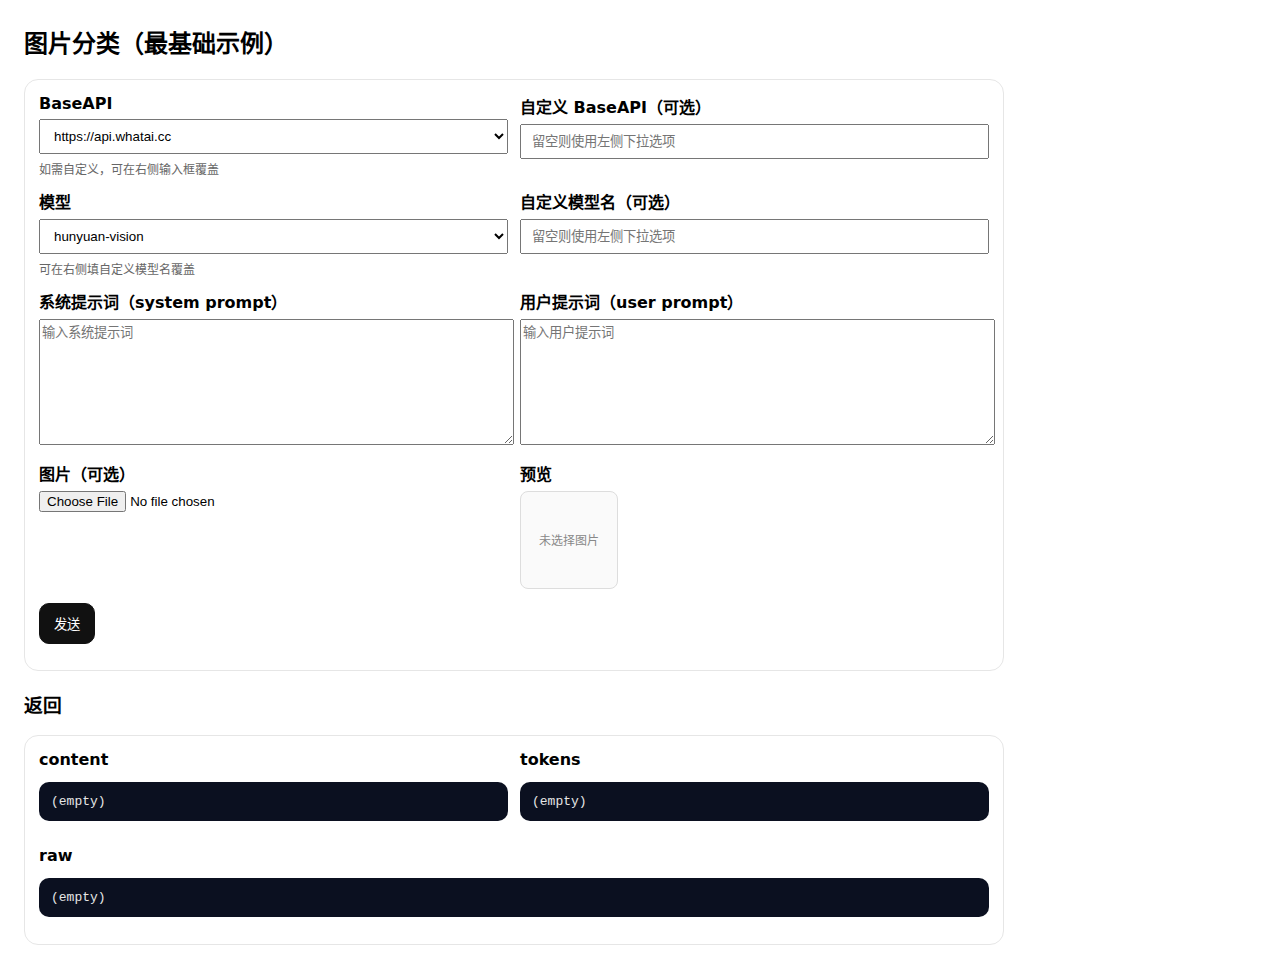
<file: 代码/index.html>
<!doctype html>
<html lang="zh-CN">
<head>
  <meta charset="utf-8" />
  <meta name="viewport" content="width=device-width, initial-scale=1" />
  <title>图片分类 - 最小前端</title>
  <style>
    body { font-family: system-ui, -apple-system, Segoe UI, Roboto, Arial; margin: 24px; max-width: 980px; }
    textarea { width: 100%; min-height: 120px; resize: vertical; }
    input[type="text"], select { width: 100%; padding: 8px 10px; box-sizing: border-box; }
    input[type="file"] { width: 100%; }
    .row { margin: 12px 0; }
    .btn { padding: 10px 14px; cursor: pointer; border: 1px solid #111; background: #111; color: #fff; border-radius: 10px; }
    .btn:active { transform: translateY(1px); }
    pre { background: #0b1020; color: #e6e6e6; padding: 12px; overflow: auto; border-radius: 10px; }
    label { font-weight: 600; display: block; margin-bottom: 6px; }
    .hint { color: #666; font-size: 12px; margin-top: 6px; }
    .card { border: 1px solid #e6e6e6; border-radius: 14px; padding: 14px; background: #fff; }
    .grid-2 { display: grid; grid-template-columns: 1fr 1fr; gap: 12px; }
    .grid-3 { display: grid; grid-template-columns: 2fr 1fr 1fr; gap: 12px; }
    @media (max-width: 760px) {
      .grid-2, .grid-3 { grid-template-columns: 1fr; }
    }
    .kv { display: grid; grid-template-columns: 150px 1fr; gap: 10px; align-items: start; }
    .kv label { margin: 0; }
    .img-preview { width: 96px; height: 96px; border: 1px solid #ddd; border-radius: 8px; overflow: hidden; background: #fafafa; display: flex; align-items: center; justify-content: center; }
    .img-preview img { width: 100%; height: 100%; object-fit: cover; display: none; }
    .img-preview .placeholder { color: #888; font-size: 12px; }
  </style>
</head>
<body>
  <h2>图片分类（最基础示例）</h2>

  <div class="row card">
    <div class="grid-2">
      <div>
        <label for="baseApi">BaseAPI</label>
        <select id="baseApi">
          <option value="https://api.hunyuan.cloud.tencent.com/v1">https://api.hunyuan.cloud.tencent.com/v1</option>
          <option value="https://api.whatai.cc" selected>https://api.whatai.cc</option>
        </select>
        <div class="hint">如需自定义，可在右侧输入框覆盖</div>
      </div>
      <div>
        <label for="baseApiCustom">自定义 BaseAPI（可选）</label>
        <input id="baseApiCustom" type="text" placeholder="留空则使用左侧下拉选项" />
      </div>
    </div>

    <div class="grid-2" style="margin-top: 12px;">
      <div>
        <label for="model">模型</label>
        <select id="model">
          <option value="hunyuan-vision" selected>hunyuan-vision</option>
          <option value="grok-4">grok-4</option>
          <option value="claude-opus-4-5-20251101">claude-opus-4-5-20251101</option>
          <option value="gemini-2.5-pro-thinking-*">gemini-2.5-pro-thinking-*</option>
        </select>
        <div class="hint">可在右侧填自定义模型名覆盖</div>
      </div>
      <div>
        <label for="modelCustom">自定义模型名（可选）</label>
        <input id="modelCustom" type="text" placeholder="留空则使用左侧下拉选项" />
      </div>
    </div>

    <div class="grid-2" style="margin-top: 12px;">
      <div>
        <label for="sys">系统提示词（system prompt）</label>
        <textarea id="sys" placeholder="输入系统提示词"></textarea>
      </div>
      <div>
        <label for="user">用户提示词（user prompt）</label>
        <textarea id="user" placeholder="输入用户提示词"></textarea>
      </div>
    </div>

    <div class="grid-2" style="margin-top: 12px; align-items: start;">
      <div>
        <label for="image">图片（可选）</label>
        <input id="image" type="file" accept="image/*" />
      </div>
      <div>
        <label>预览</label>
        <div class="img-preview" id="imgPreviewBox">
          <span class="placeholder" id="imgPlaceholder">未选择图片</span>
          <img id="imgPreview" alt="preview" />
        </div>
      </div>
    </div>

    <div class="row" style="margin-top: 14px;">
      <button class="btn" id="sendBtn">发送</button>
    </div>
  </div>

  <h3>返回</h3>
  <div class="row card">
    <div class="grid-2">
      <div>
        <label>content</label>
        <pre id="contentOut">(empty)</pre>
      </div>
      <div>
        <label>tokens</label>
        <pre id="tokensOut">(empty)</pre>
      </div>
    </div>
    <div style="margin-top: 12px;">
      <label>raw</label>
      <pre id="out">(empty)</pre>
    </div>
  </div>

<script>
  const out = document.getElementById('out');
  const contentOut = document.getElementById('contentOut');
  const tokensOut = document.getElementById('tokensOut');
  const sendBtn = document.getElementById('sendBtn');
  const imageInput = document.getElementById('image');
  const imgPreview = document.getElementById('imgPreview');
  const imgPlaceholder = document.getElementById('imgPlaceholder');

  let previewUrl = null;

  function setPreview(file) {
    if (previewUrl) {
      URL.revokeObjectURL(previewUrl);
      previewUrl = null;
    }
    if (!file) {
      imgPreview.style.display = 'none';
      imgPreview.removeAttribute('src');
      imgPlaceholder.style.display = 'inline';
      return;
    }
    previewUrl = URL.createObjectURL(file);
    imgPreview.src = previewUrl;
    imgPreview.style.display = 'block';
    imgPlaceholder.style.display = 'none';
  }

  imageInput.addEventListener('change', () => {
    const file = imageInput.files && imageInput.files[0] ? imageInput.files[0] : null;
    setPreview(file);
  });

  function show(obj) {
    out.textContent = typeof obj === 'string' ? obj : JSON.stringify(obj, null, 2);
  }

  function showResult(data) {
    if (!data || typeof data !== 'object') {
      contentOut.textContent = '';
      tokensOut.textContent = '';
      show(data);
      return;
    }

    contentOut.textContent = data.content ?? '';
    tokensOut.textContent = JSON.stringify(
      {
        completion_tokens: data.completion_tokens ?? null,
        prompt_tokens: data.prompt_tokens ?? null,
        total_tokens: data.total_tokens ?? null,
      },
      null,
      2
    );
    show(data.raw ?? data);
  }

  sendBtn.addEventListener('click', async () => {
    const baseApi = document.getElementById('baseApi').value.trim();
    const baseApiCustom = document.getElementById('baseApiCustom').value.trim();
    const baseUrl = (baseApiCustom || baseApi).trim();

    const modelSel = document.getElementById('model').value.trim();
    const modelCustom = document.getElementById('modelCustom').value.trim();
    const model = (modelCustom || modelSel).trim();

    const sys = document.getElementById('sys').value;
    const user = document.getElementById('user').value;
    const imageFile = document.getElementById('image').files[0];

    const form = new FormData();
    form.append('base_url', baseUrl);
    form.append('model', model);
    form.append('system_prompt', sys);
    form.append('user_prompt', user);
    if (imageFile) form.append('image', imageFile);

    contentOut.textContent = 'Loading...';
    tokensOut.textContent = '';
    show('Loading...');
    try {
      const resp = await fetch(`/api/chat`, { method: 'POST', body: form });
      const text = await resp.text();
      let data;
      try { data = JSON.parse(text); } catch { data = text; }
      if (!resp.ok) {
        showResult({ content: '', completion_tokens: null, prompt_tokens: null, total_tokens: null, raw: { error: 'Request failed', status: resp.status, data } });
        return;
      }
      showResult(data);
    } catch (e) {
      showResult({ content: '', completion_tokens: null, prompt_tokens: null, total_tokens: null, raw: { error: String(e) } });
    }
  });
</script>
</body>
</html>
</file>
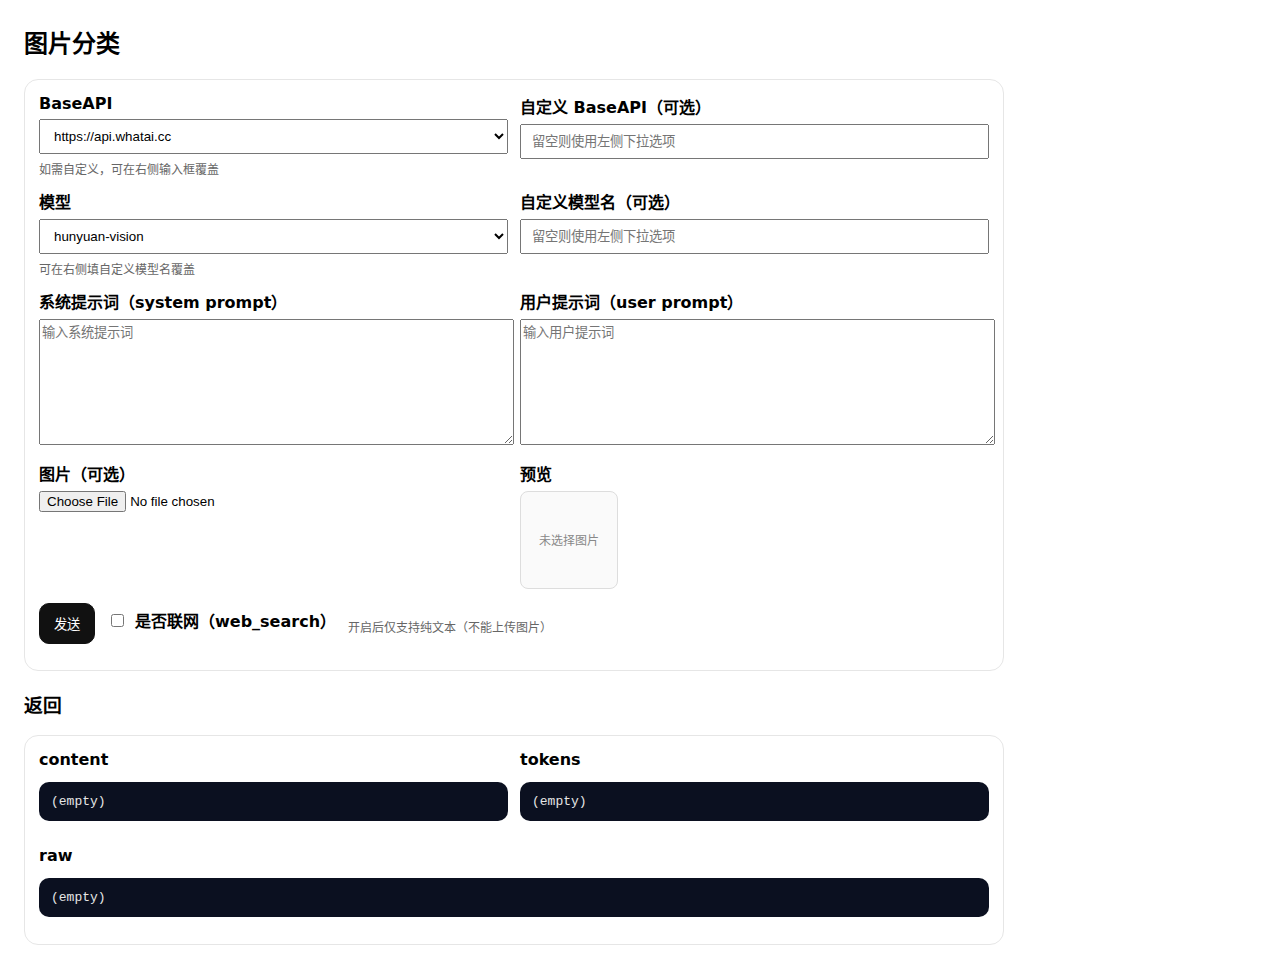
<file: 代码/qxk/index.html>
<!doctype html>
<html lang="zh-CN">
<head>
  <meta charset="utf-8" />
  <meta name="viewport" content="width=device-width, initial-scale=1" />
  <title>图片分类 - 最小前端</title>
  <style>
    body { font-family: system-ui, -apple-system, Segoe UI, Roboto, Arial; margin: 24px; max-width: 980px; }
    textarea { width: 100%; min-height: 120px; resize: vertical; }
    input[type="text"], select { width: 100%; padding: 8px 10px; box-sizing: border-box; }
    input[type="file"] { width: 100%; }
    .row { margin: 12px 0; }
    .btn { padding: 10px 14px; cursor: pointer; border: 1px solid #111; background: #111; color: #fff; border-radius: 10px; }
    .btn:active { transform: translateY(1px); }
    .btn-secondary { border: 1px solid #ddd; background: #fff; color: #111; }
    pre { background: #0b1020; color: #e6e6e6; padding: 12px; overflow: auto; border-radius: 10px; }
    label { font-weight: 600; display: block; margin-bottom: 6px; }
    .hint { color: #666; font-size: 12px; margin-top: 6px; }
    .card { border: 1px solid #e6e6e6; border-radius: 14px; padding: 14px; background: #fff; }
    .grid-2 { display: grid; grid-template-columns: 1fr 1fr; gap: 12px; }
    .grid-3 { display: grid; grid-template-columns: 2fr 1fr 1fr; gap: 12px; }
    @media (max-width: 760px) {
      .grid-2, .grid-3 { grid-template-columns: 1fr; }
    }
    .kv { display: grid; grid-template-columns: 150px 1fr; gap: 10px; align-items: start; }
    .kv label { margin: 0; }
    .img-preview { width: 96px; height: 96px; border: 1px solid #ddd; border-radius: 8px; overflow: hidden; background: #fafafa; display: flex; align-items: center; justify-content: center; }
    .img-preview img { width: 100%; height: 100%; object-fit: cover; display: none; }
    .img-preview .placeholder { color: #888; font-size: 12px; }
    .toggle { display: inline-flex; align-items: center; gap: 8px; user-select: none; }
    .toggle input { width: auto; }
    .actions { display: flex; align-items: center; gap: 12px; flex-wrap: wrap; }
  </style>
</head>
<body>
  <h2>图片分类</h2>

  <div class="row card">
    <div class="grid-2">
      <div>
        <label for="baseApi">BaseAPI</label>
        <select id="baseApi">
          <option value="https://api.hunyuan.cloud.tencent.com/v1">https://api.hunyuan.cloud.tencent.com/v1</option>
          <option value="https://api.whatai.cc" selected>https://api.whatai.cc</option>
          <option value="https://api.openai.com/v1">https://api.openai.com/v1</option>
        </select>
        <div class="hint">如需自定义，可在右侧输入框覆盖</div>
      </div>
      <div>
        <label for="baseApiCustom">自定义 BaseAPI（可选）</label>
        <input id="baseApiCustom" type="text" placeholder="留空则使用左侧下拉选项" />
      </div>
    </div>

    <div class="grid-2" style="margin-top: 12px;">
      <div>
        <label for="model">模型</label>
        <select id="model">
          <option value="hunyuan-vision" selected>hunyuan-vision</option>
          <option value="grok-4">grok-4</option>
          <option value="claude-opus-4-5-20251101">claude-opus-4-5-20251101</option>
          <option value="gemini-2.5-pro-thinking-*">gemini-2.5-pro-thinking-*</option>
        </select>
        <div class="hint">可在右侧填自定义模型名覆盖</div>
      </div>
      <div>
        <label for="modelCustom">自定义模型名（可选）</label>
        <input id="modelCustom" type="text" placeholder="留空则使用左侧下拉选项" />
      </div>
    </div>

    <div class="grid-2" style="margin-top: 12px;">
      <div>
        <label for="sys">系统提示词（system prompt）</label>
        <textarea id="sys" placeholder="输入系统提示词"></textarea>
      </div>
      <div>
        <label for="user">用户提示词（user prompt）</label>
        <textarea id="user" placeholder="输入用户提示词"></textarea>
      </div>
    </div>

    <div class="grid-2" style="margin-top: 12px; align-items: start;">
      <div>
        <label for="image">图片（可选）</label>
        <input id="image" type="file" accept="image/*" />
      </div>
      <div>
        <label>预览</label>
        <div class="img-preview" id="imgPreviewBox">
          <span class="placeholder" id="imgPlaceholder">未选择图片</span>
          <img id="imgPreview" alt="preview" />
        </div>
      </div>
    </div>

    <div class="row" style="margin-top: 14px;">
      <div class="actions">
        <button class="btn" id="sendBtn">发送</button>
        <label class="toggle" title="开启后将使用 Responses API + web_search 工具（纯文本模式）">
          <input id="useWebSearch" type="checkbox" />
          <span>是否联网（web_search）</span>
        </label>
        <span class="hint">开启后仅支持纯文本（不能上传图片）</span>
      </div>
    </div>
  </div>

  <h3>返回</h3>
  <div class="row card">
    <div class="grid-2">
      <div>
        <label>content</label>
        <pre id="contentOut">(empty)</pre>
      </div>
      <div>
        <label>tokens</label>
        <pre id="tokensOut">(empty)</pre>
      </div>
    </div>
    <div style="margin-top: 12px;">
      <label>raw</label>
      <pre id="out">(empty)</pre>
    </div>
  </div>

<script>
  const out = document.getElementById('out');
  const contentOut = document.getElementById('contentOut');
  const tokensOut = document.getElementById('tokensOut');
  const sendBtn = document.getElementById('sendBtn');
  const imageInput = document.getElementById('image');
  const imgPreview = document.getElementById('imgPreview');
  const imgPlaceholder = document.getElementById('imgPlaceholder');

  let previewUrl = null;

  function setPreview(file) {
    if (previewUrl) {
      URL.revokeObjectURL(previewUrl);
      previewUrl = null;
    }
    if (!file) {
      imgPreview.style.display = 'none';
      imgPreview.removeAttribute('src');
      imgPlaceholder.style.display = 'inline';
      return;
    }
    previewUrl = URL.createObjectURL(file);
    imgPreview.src = previewUrl;
    imgPreview.style.display = 'block';
    imgPlaceholder.style.display = 'none';
  }

  imageInput.addEventListener('change', () => {
    const file = imageInput.files && imageInput.files[0] ? imageInput.files[0] : null;
    setPreview(file);
  });

  function show(obj) {
    out.textContent = typeof obj === 'string' ? obj : JSON.stringify(obj, null, 2);
  }

  function showResult(data) {
    if (!data || typeof data !== 'object') {
      contentOut.textContent = '';
      tokensOut.textContent = '';
      show(data);
      return;
    }

    contentOut.textContent = data.content ?? '';
    tokensOut.textContent = JSON.stringify(
      {
        completion_tokens: data.completion_tokens ?? null,
        prompt_tokens: data.prompt_tokens ?? null,
        total_tokens: data.total_tokens ?? null,
      },
      null,
      2
    );
    show(data.raw ?? data);
  }

  sendBtn.addEventListener('click', async () => {
    const baseApi = document.getElementById('baseApi').value.trim();
    const baseApiCustom = document.getElementById('baseApiCustom').value.trim();
    const baseUrl = (baseApiCustom || baseApi).trim();

    const modelSel = document.getElementById('model').value.trim();
    const modelCustom = document.getElementById('modelCustom').value.trim();
    const model = (modelCustom || modelSel).trim();

    const sys = document.getElementById('sys').value;
    const user = document.getElementById('user').value;
    const imageFile = document.getElementById('image').files[0];
    const useWebSearch = document.getElementById('useWebSearch').checked;

    const form = new FormData();
    form.append('base_url', baseUrl);
    form.append('model', model);
    form.append('system_prompt', sys);
    form.append('user_prompt', user);
    form.append('use_web_search', useWebSearch ? '1' : '0');
    if (imageFile) form.append('image', imageFile);

    contentOut.textContent = 'Loading...';
    tokensOut.textContent = '';
    show('Loading...');
    try {
      const resp = await fetch(`/api/chat`, { method: 'POST', body: form });
      const text = await resp.text();
      let data;
      try { data = JSON.parse(text); } catch { data = text; }
      if (!resp.ok) {
        showResult({ content: '', completion_tokens: null, prompt_tokens: null, total_tokens: null, raw: { error: 'Request failed', status: resp.status, data } });
        return;
      }
      showResult(data);
    } catch (e) {
      showResult({ content: '', completion_tokens: null, prompt_tokens: null, total_tokens: null, raw: { error: String(e) } });
    }
  });
</script>
</body>
</html>
</file>
